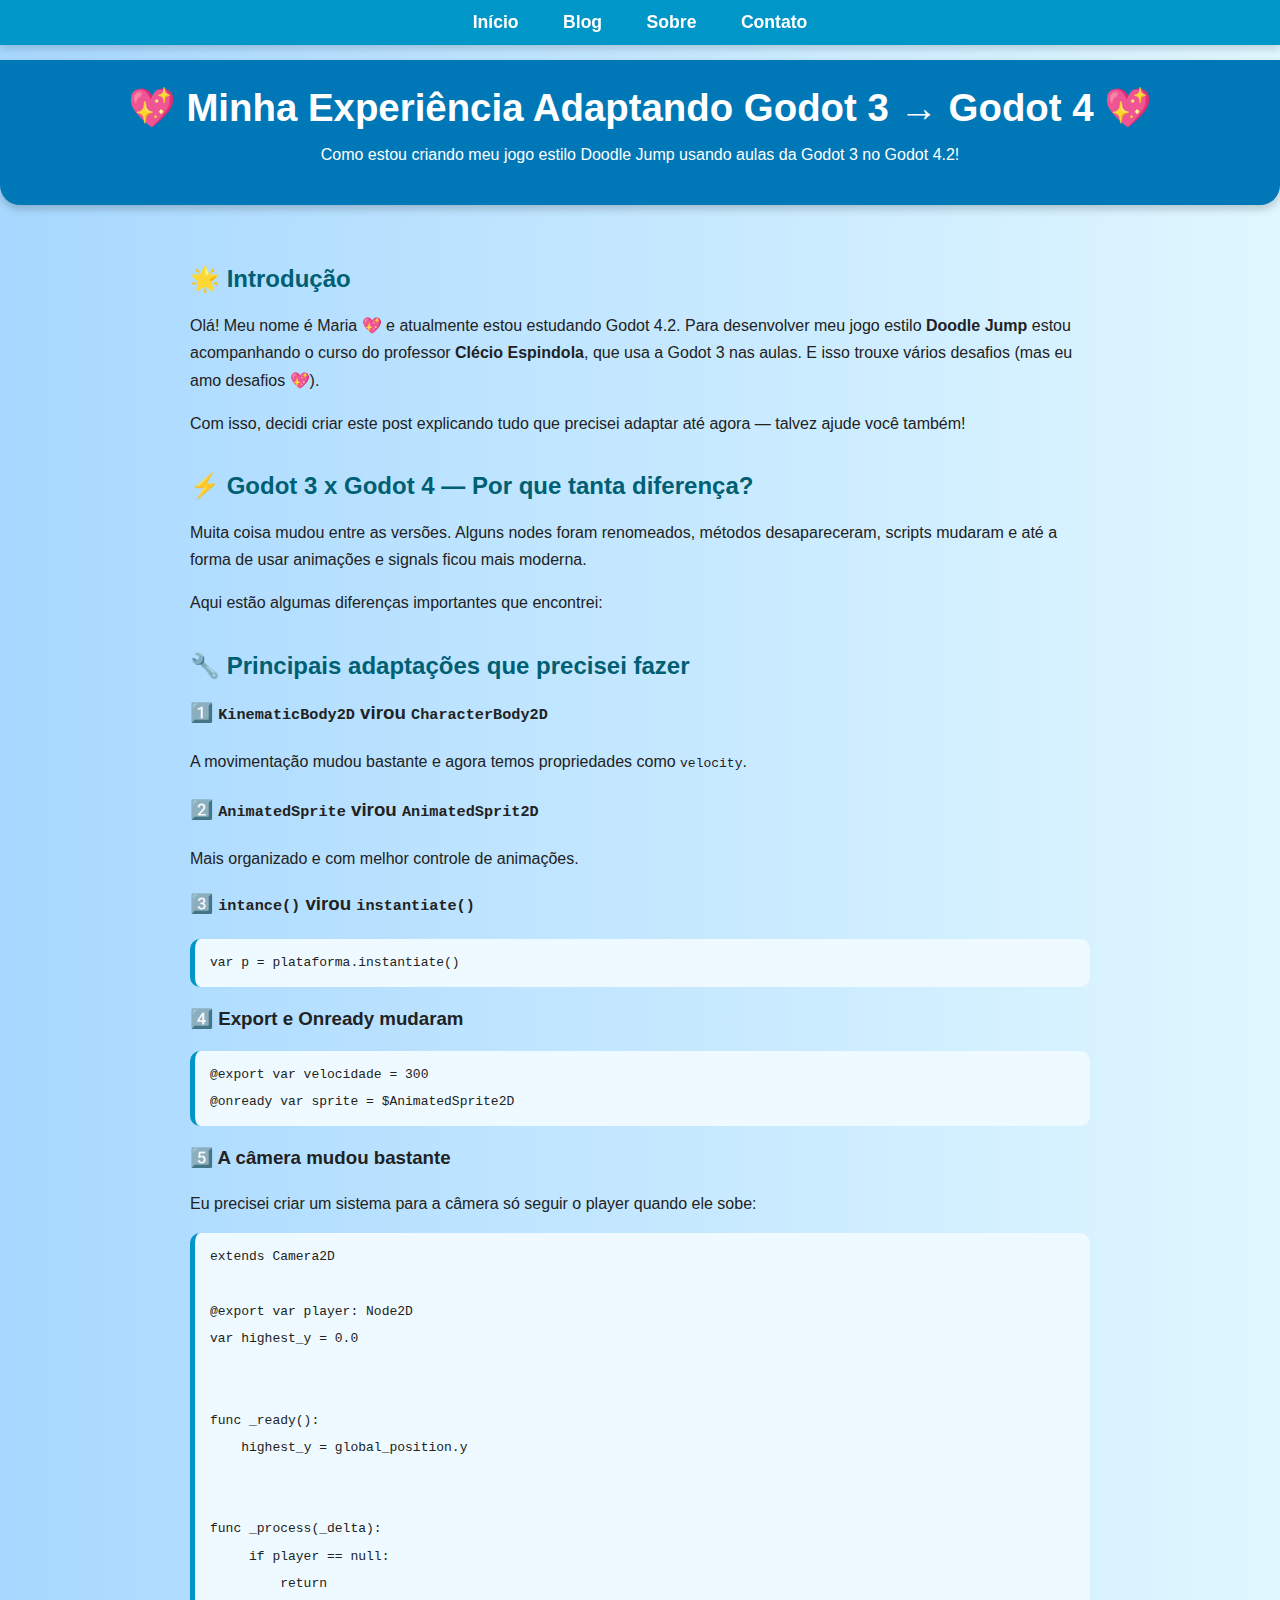
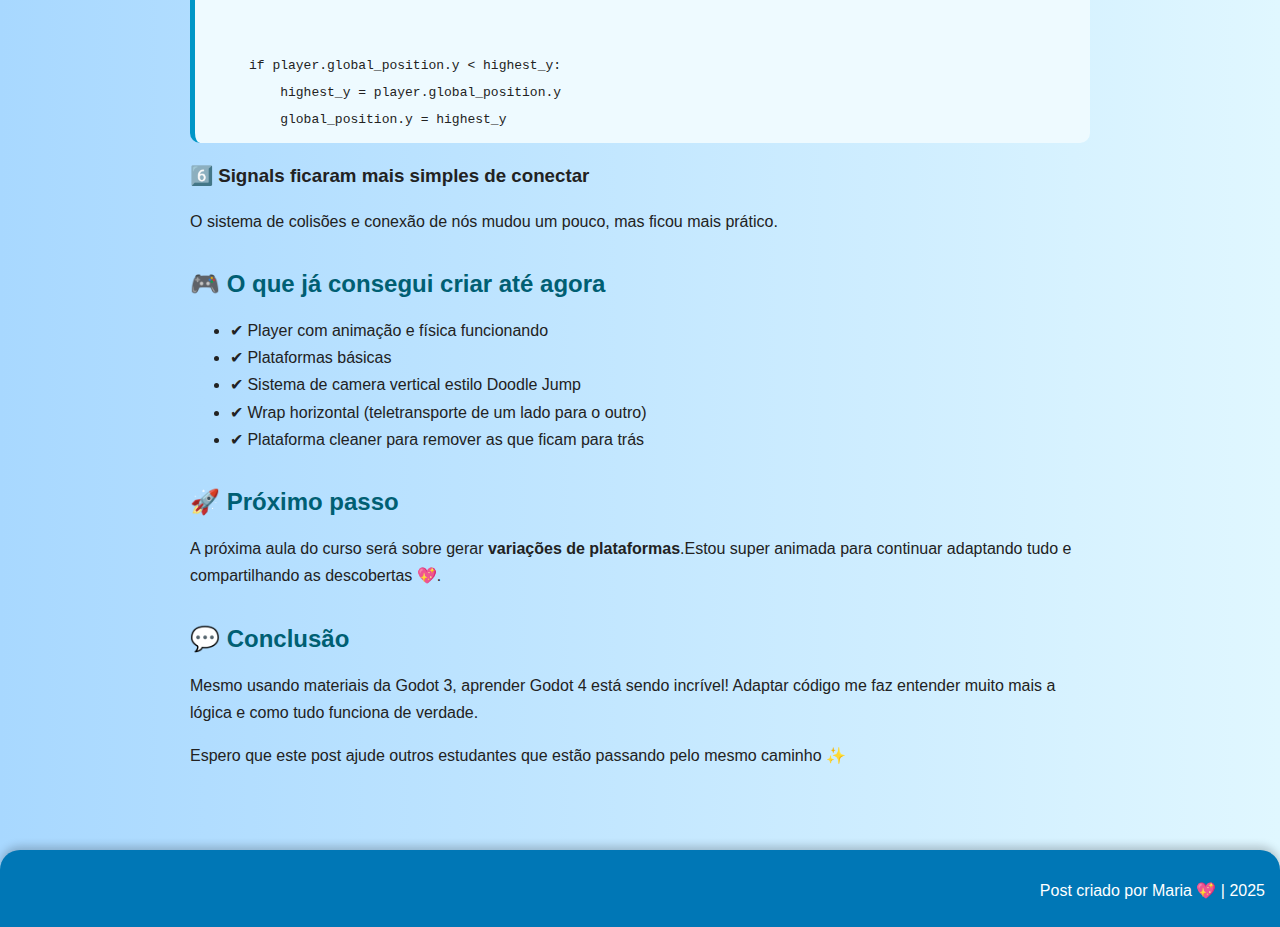
<file: blog.html>
<!DOCTYPE html>
<html lang="pt-br">
<head>
<meta charset="UTF-8">
<title>📘 Adaptando Godot 3 para Godot 4 - Minha jornada</title>

<style>
  body {
    font-family: Arial, sans-serif;
    background: linear-gradient(to right, #a8d8ff, #e0f7ff);
    color: #222;
    margin: 0;
    padding: 0;
}

header {
    margin-top: 60px;   /* empurra o header para baixo */
    background-color: #0077b6;
    color: white;
    padding: 25px;
    text-align: center;
    border-radius: 0 0 20px 20px;
    box-shadow: 0px 4px 8px rgba(0,0,0,0.2)
}

h1 {
   margin: 0;
   font-size: 2.4em;
}

.menu {
   position: fixed;    /*Fica grudado no topo */
   top: 0;
   left: 0;
   width: 100%;
   background-color: #0096c7;
   padding: 12px 0;
   text-align: center;
   box-shadow: 0px 4px 8px rgba(0,0,0,0.15);
   z-index: 1000;      /* Fica por cima de tudo */

}

.menu a {
   color: white;
   text-decoration: none;
   font-weight: bold;
   margin: 0 20px;
   font-size: 1.1em;
   transition: 0.3s ease;
}

.menu a:hover {
   color: #caf0f8;
   text-shadow: 0px 0px 5px rgba(255,255,255,0.7);
   transform: scale(1.1);
}

main {
   padding: 25px;
   max-width: 900px;
   margin: auto;
   line-height: 1.7em;
}

h2 {
   color: #005f73;
   margin-top: 35px;
}

.code-box {
   background: #eefaff;
   border-left: 5px solid #0096c7;
   padding: 10px 15px;
   border-radius: 10px;
   font-family: monospace;
   white-space: pre-wrap;
}

a {
  color: #0077b6;
  font-weight: bold;
}

footer {
   margin-top: 40px;
   padding: 15px;
   text-align: right;
   background-color: #0077b6;
   color: white;
   border-radius: 20px 20px 0 0;
   box-shadow: 0px -4px 8px rgba(0,0,0,0.2)
}
</style>
</head>
<body>

<nav class="menu">
   <a href="index.html">Início</a>
   <a href="blog.html">Blog</a>
   <a href="#sobre">Sobre</a>
   <a href="#contato">Contato</a>
</nav>

  <header>
    <h1>💖 Minha Experiência Adaptando Godot 3 → Godot 4 💖</h1>
    <p>Como estou criando meu jogo estilo Doodle Jump usando aulas da Godot 3 no Godot 4.2!</p> 
   </header>

  <main>
     <h2>🌟 Introdução</h2>
     <p>Olá! Meu nome é Maria 💖 e atualmente estou estudando Godot 4.2. Para desenvolver meu jogo estilo <strong>Doodle Jump</strong> estou acompanhando o curso do professor <strong>Clécio Espindola</strong>, que usa a Godot 3 nas aulas. E isso trouxe vários desafios (mas eu amo desafios 💖).</p>
     <p>Com isso, decidi criar este post explicando tudo que precisei adaptar até agora — talvez ajude você também!</p>
     
     <h2>⚡ Godot 3 x Godot 4 — Por que tanta diferença?</h2>
     <p>Muita coisa mudou entre as versões. Alguns nodes foram renomeados, métodos desapareceram, scripts mudaram e até a forma de usar animações e signals ficou mais moderna.</p> 
     <p>Aqui estão algumas diferenças importantes que encontrei:</p>

     <h2>🔧 Principais adaptações que precisei fazer</h2>

     <h3>1️⃣ <code>KinematicBody2D</code> virou <code>CharacterBody2D</code></h3>
     <p>A movimentação mudou bastante e agora temos propriedades como <code>velocity</code>.</p>

      <h3>2️⃣ <code>AnimatedSprite</code> virou <code>AnimatedSprit2D</code></h3>
      <p>Mais organizado e com melhor controle de animações.</p>

      <h3>3️⃣ <code>intance()</code> virou <code>instantiate()</code></h3>
      <div class="code-box">var p = plataforma.instantiate()</div>

      <h3>4️⃣ Export e Onready mudaram</h3>
      <div class="code-box">@export var velocidade = 300
@onready var sprite = $AnimatedSprite2D</div>

      <h3>5️⃣ A câmera mudou bastante</h3>
      <p>Eu precisei criar um sistema para a câmera só seguir o player quando ele sobe:</p>
       <div class="code-box">extends Camera2D

@export var player: Node2D
var highest_y = 0.0


func _ready():
    highest_y = global_position.y


func _process(_delta):
     if player == null:
         return


     if player.global_position.y < highest_y:
         highest_y = player.global_position.y
         global_position.y = highest_y</div>
      
      <h3>6️⃣ Signals ficaram mais simples de conectar</h3>
      <p>O sistema de colisões e conexão de nós mudou um pouco, mas ficou mais prático.</p>
       
      <h2>🎮 O que já consegui criar até agora</h2>
      <ul>
         <li>✔ Player com animação e física funcionando</li>
         <li>✔ Plataformas básicas</li>
         <li>✔ Sistema de camera vertical estilo Doodle Jump</li>
         <li>✔ Wrap horizontal (teletransporte de um lado para o outro)</li>
         <li>✔ Plataforma cleaner para remover as que ficam para trás</li>
      </ul>

      <h2>🚀 Próximo passo</h2>
      <p>A próxima aula do curso será sobre gerar <strong>variações de plataformas</strong>.Estou super animada para continuar adaptando tudo e compartilhando as descobertas 💖.</p>

      <h2>💬 Conclusão</h2>
      <p>Mesmo usando materiais da Godot 3, aprender Godot 4 está sendo incrível! Adaptar código me faz entender muito mais a lógica e como tudo funciona de verdade.</p>
       <p>Espero que este post ajude outros estudantes que estão passando pelo mesmo caminho ✨</p>
      </main>
      
      <footer>
        <p>Post criado por Maria 💖 | 2025</p>
      </footer>
</body>
</html>
</file>
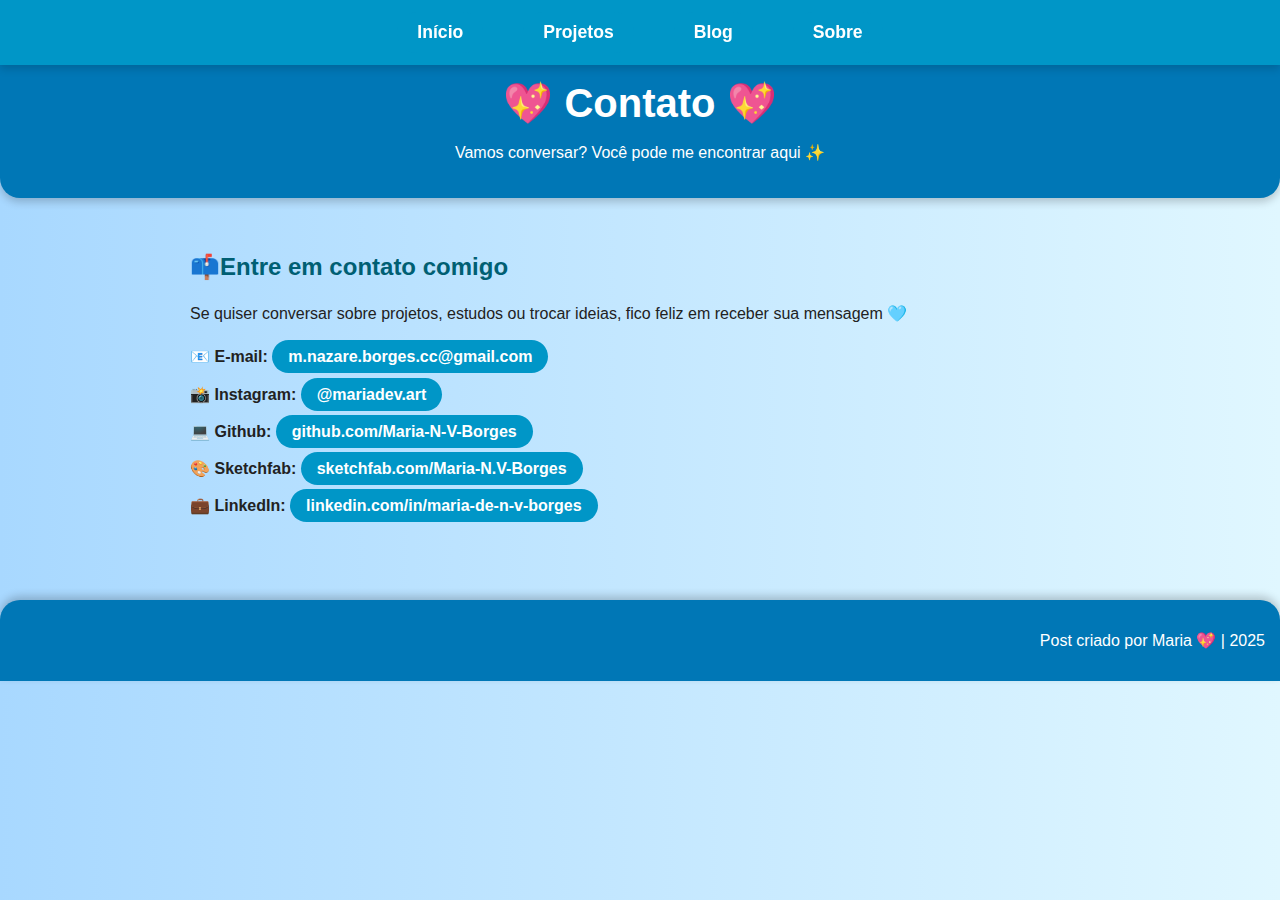
<file: contato.html>
<!DOCTYPE html>
<html lang="pt-br">
<head>
<meta charset="UTF-8">
    <title>💖 Contato 💖</title>
  
    <link rel="stylesheet" href="css/style.css">
    <link rel="stylesheet" href="css/blog.css">
</head>

<body>
       <nav class="menu">
        <div class="hamburger" onclick="toggleMenu()">
            ☰
        </div>

        <div class="menu-links" id="menuLinks">
        <a href="index.html">Início</a>
        <a href="projetos.html">Projetos</a>
        <a href="blog.html">Blog</a>
        <a href="sobre.html">Sobre</a>
        </div>
    </nav>

  <header class="blog-header">
    <h1>💖 Contato 💖</h1>
    <p>Vamos conversar? Você pode me encontrar aqui ✨</p> 
   </header>

  <main class="blog-main">
     <h2>📫Entre em contato comigo</h2>
     <p>
        Se quiser conversar sobre projetos, estudos ou trocar ideias, fico feliz em receber sua mensagem 🩵
     </p>

     <ul>
         <li>📧 <strong>E-mail:</strong>
            <a href="mailto:m.nazare.borges.cc@gmail.com">m.nazare.borges.cc@gmail.com</a>
        </li>

        <li>📸 <strong>Instagram:</strong>
            <a href="https://www.instagram.com/mariadev.art/" target="_blank"> 
                @mariadev.art
        </a>
        </li>

         <li>💻 <strong>Github:</strong>
            <a href="https://github.com/Maria-N-V-Borges" target="_blank"> 
                github.com/Maria-N-V-Borges
        </a>
        </li>

        <li>🎨 <strong>Sketchfab:</strong>
            <a href="https://sketchfab.com/Maria_N.V_Borges" target="_blank"> 
                sketchfab.com/Maria-N.V-Borges
        </a>
        </li>

        <li>💼 <strong>LinkedIn:</strong>
            <a href="https://www.linkedin.com/in/maria-de-n-v-borges-7a7315399/" target="_blank"> 
                linkedin.com/in/maria-de-n-v-borges
        </a>
        </li>
     </ul>

      </main>
      
      <footer>
        <p>Post criado por Maria 💖 | 2025</p>
      </footer>

        <script src="js/menu.js"></script>

</body>
</html>
</file>
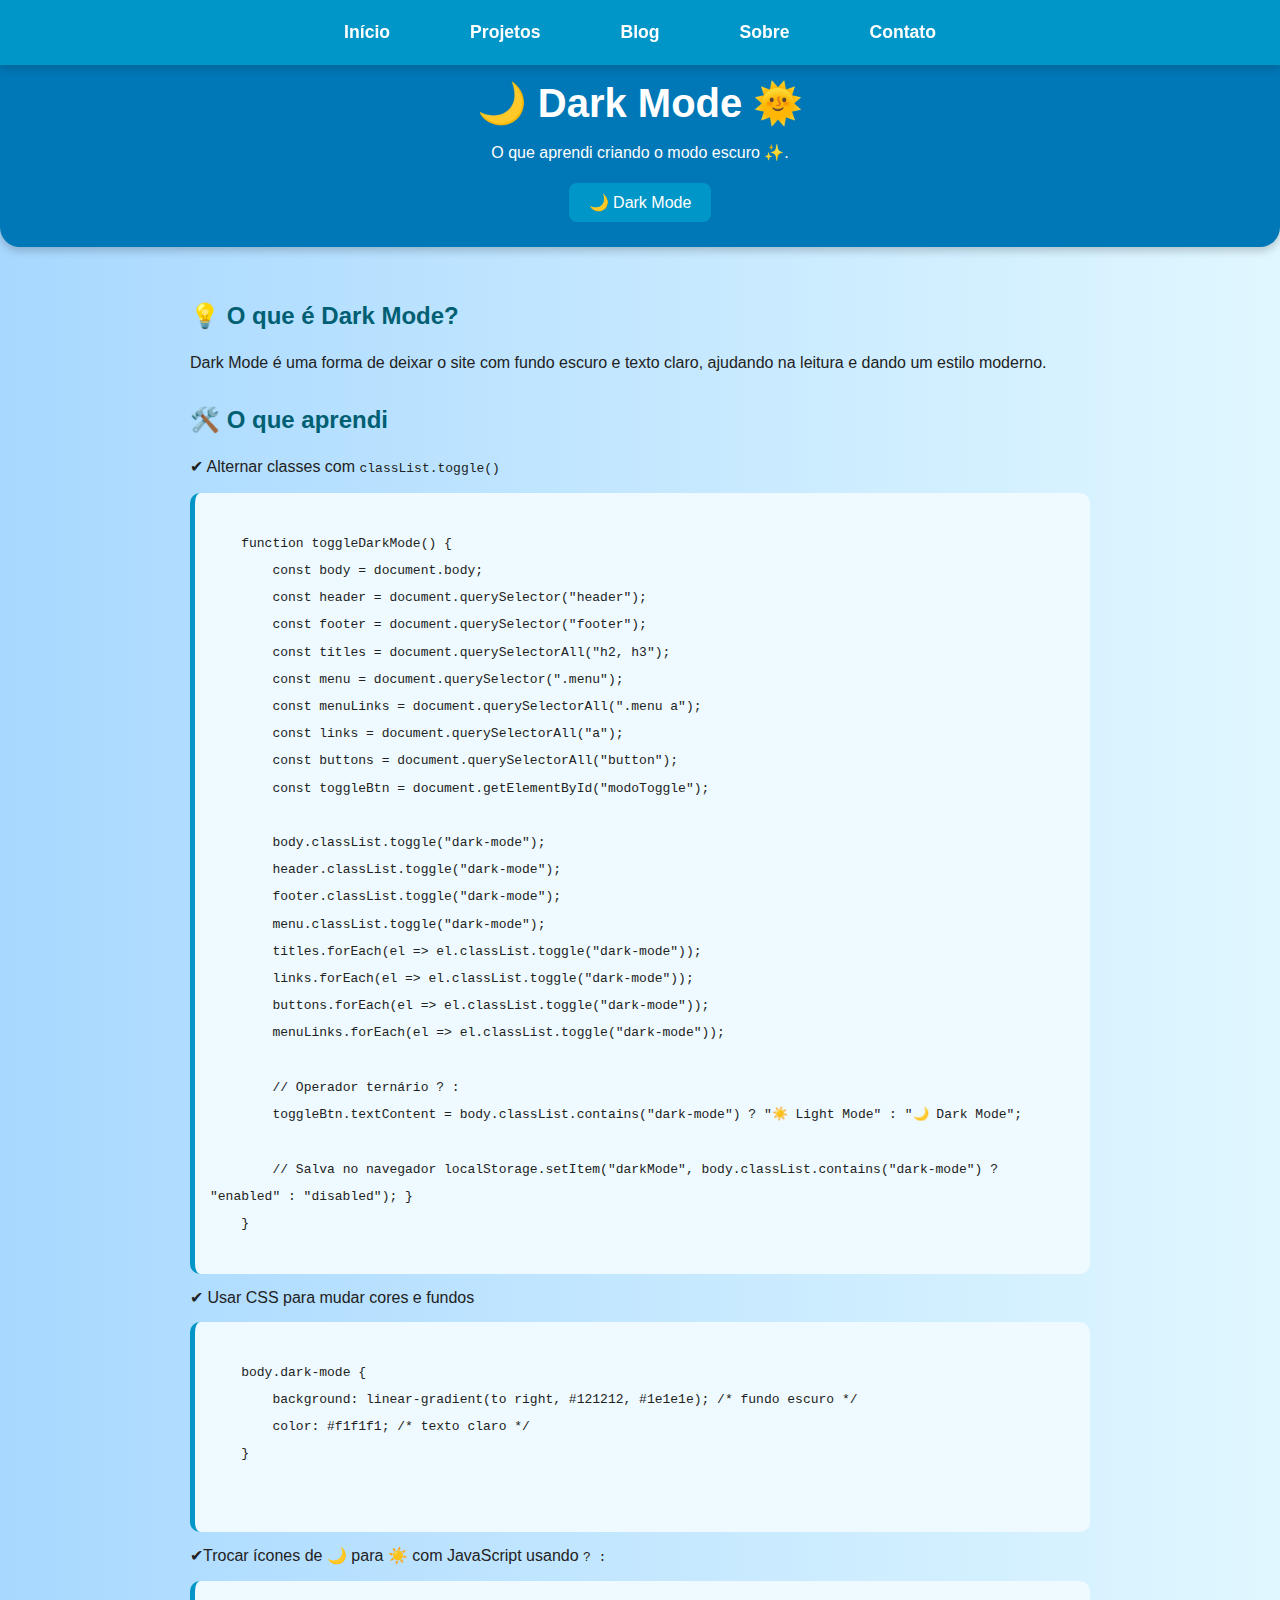
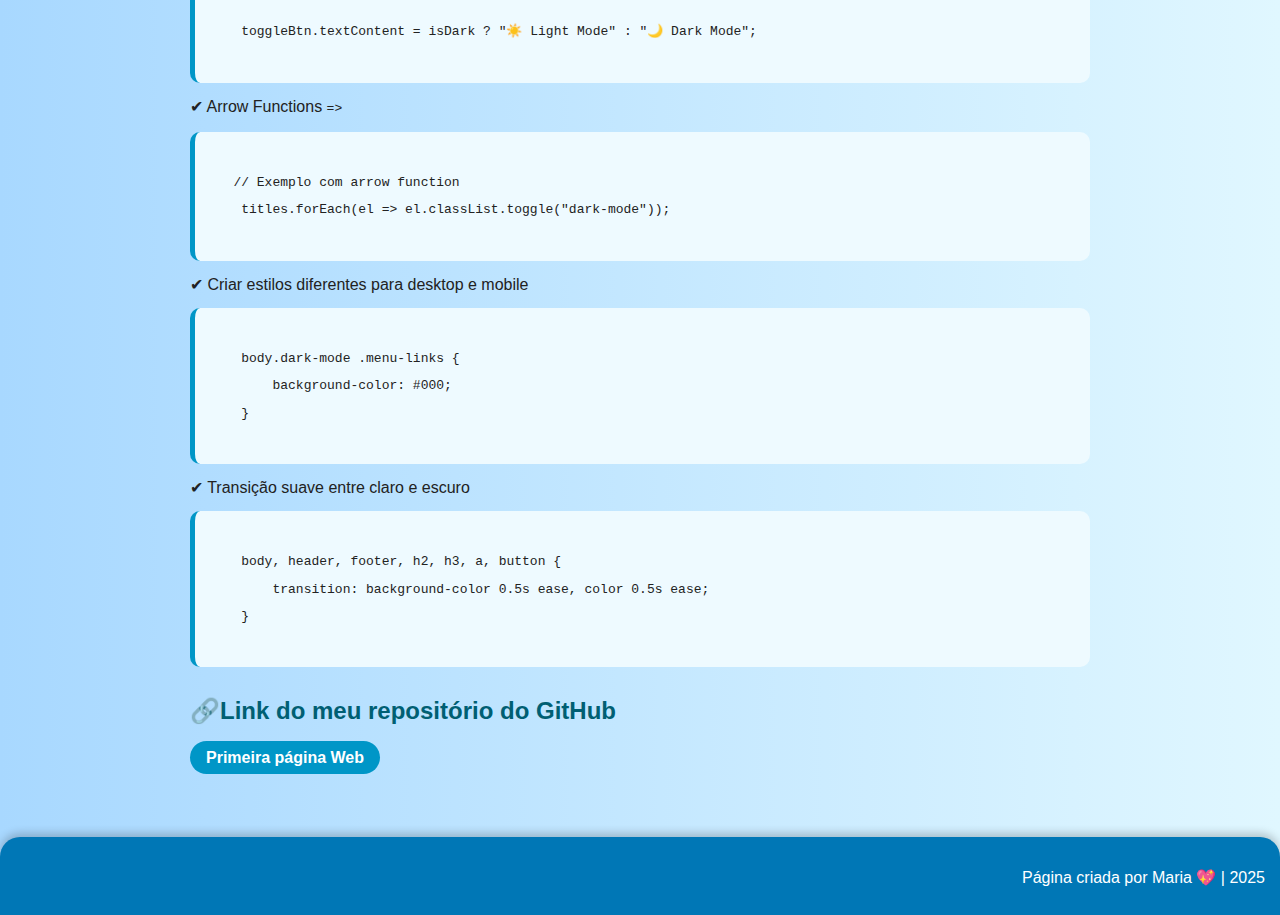
<file: darkmode.html>
<!DOCTYPE html>
<html lang="pt-br">
<head>
   <meta charset=UTF-8>
   <title>🌙 Dark Mode 🌞</title>

    <link rel="stylesheet" href="css/style.css">
    <link rel="stylesheet" href="css/blog.css">
</head>

<body>
    <nav class="menu">
        <div class="hamburger" onclick="toggleMenu()">
            ☰
        </div>

        <div class="menu-links" id="menuLinks">
        <a href="index.html">Início</a>
        <a href="projetos.html">Projetos</a>
        <a href="blog.html">Blog</a>
        <a href="sobre.html">Sobre</a>
        <a href="contato.html">Contato</a>
    </div>
    
    </nav>

  <header class="blog-header">
 <h1>🌙 Dark Mode 🌞</h1>
 <p>O que aprendi criando o modo escuro ✨.</p>
 <button id="modoToggle" onclick="toggleDarkMode()"> 🌙 Dark Mode </button>
</header>

<main class="blog-main">
    <h2>💡 O que é Dark Mode?</h2>
    <p>Dark Mode é uma forma de deixar o site com fundo escuro e texto claro, ajudando na leitura e dando um estilo moderno. </p>

    <h2>🛠️ O que aprendi</h2>
    <ul>
        <li>✔ Alternar classes com <code>classList.toggle()</code></li>
        <div class="code-box">
    function toggleDarkMode() {
        const body = document.body;
        const header = document.querySelector("header");
        const footer = document.querySelector("footer");
        const titles = document.querySelectorAll("h2, h3");
        const menu = document.querySelector(".menu");
        const menuLinks = document.querySelectorAll(".menu a");
        const links = document.querySelectorAll("a");
        const buttons = document.querySelectorAll("button");
        const toggleBtn = document.getElementById("modoToggle");

        body.classList.toggle("dark-mode");
        header.classList.toggle("dark-mode");
        footer.classList.toggle("dark-mode");
        menu.classList.toggle("dark-mode");
        titles.forEach(el => el.classList.toggle("dark-mode"));
        links.forEach(el => el.classList.toggle("dark-mode"));
        buttons.forEach(el => el.classList.toggle("dark-mode"));
        menuLinks.forEach(el => el.classList.toggle("dark-mode"));

        // Operador ternário ? :
        toggleBtn.textContent = body.classList.contains("dark-mode") ? "☀️ Light Mode" : "🌙 Dark Mode";

        // Salva no navegador localStorage.setItem("darkMode", body.classList.contains("dark-mode") ? "enabled" : "disabled"); }
    }
        </div>

        <li>✔ Usar CSS para mudar cores e fundos</li>
        <div class="code-box">
    body.dark-mode {
        background: linear-gradient(to right, #121212, #1e1e1e); /* fundo escuro */
        color: #f1f1f1; /* texto claro */
    }

    </div>

        <li>✔Trocar ícones de 🌙 para ☀️ com JavaScript usando <code>? :</code></li>
        <div class="code-box">
    toggleBtn.textContent = isDark ? "☀️ Light Mode" : "🌙 Dark Mode";
        </div>

        <li>✔ Arrow Functions <code>=></code></li>
        <div class="code-box">
   // Exemplo com arrow function
    titles.forEach(el => el.classList.toggle("dark-mode"));
    </div>

        <li>✔ Criar estilos diferentes para desktop e mobile</li>
        <div class="code-box"> 
    body.dark-mode .menu-links { 
        background-color: #000; 
    } 
    </div>

        <li>✔ Transição suave entre claro e escuro</li>
         <div class="code-box"> 
    body, header, footer, h2, h3, a, button { 
        transition: background-color 0.5s ease, color 0.5s ease; 
    } 
        </div>

    </ul>

    <h2>🔗Link do meu repositório do GitHub</h2>
    <a href="https://github.com/Maria-N-V-Borges/Primeira-pagina-web/tree/main" target="_blank">Primeira página Web</a>

</main>

<footer>
 <p>Página criada por Maria 💖 | 2025</p>
</footer>

 <script src="js/menu.js"></script>
</body>
</html>
</file>
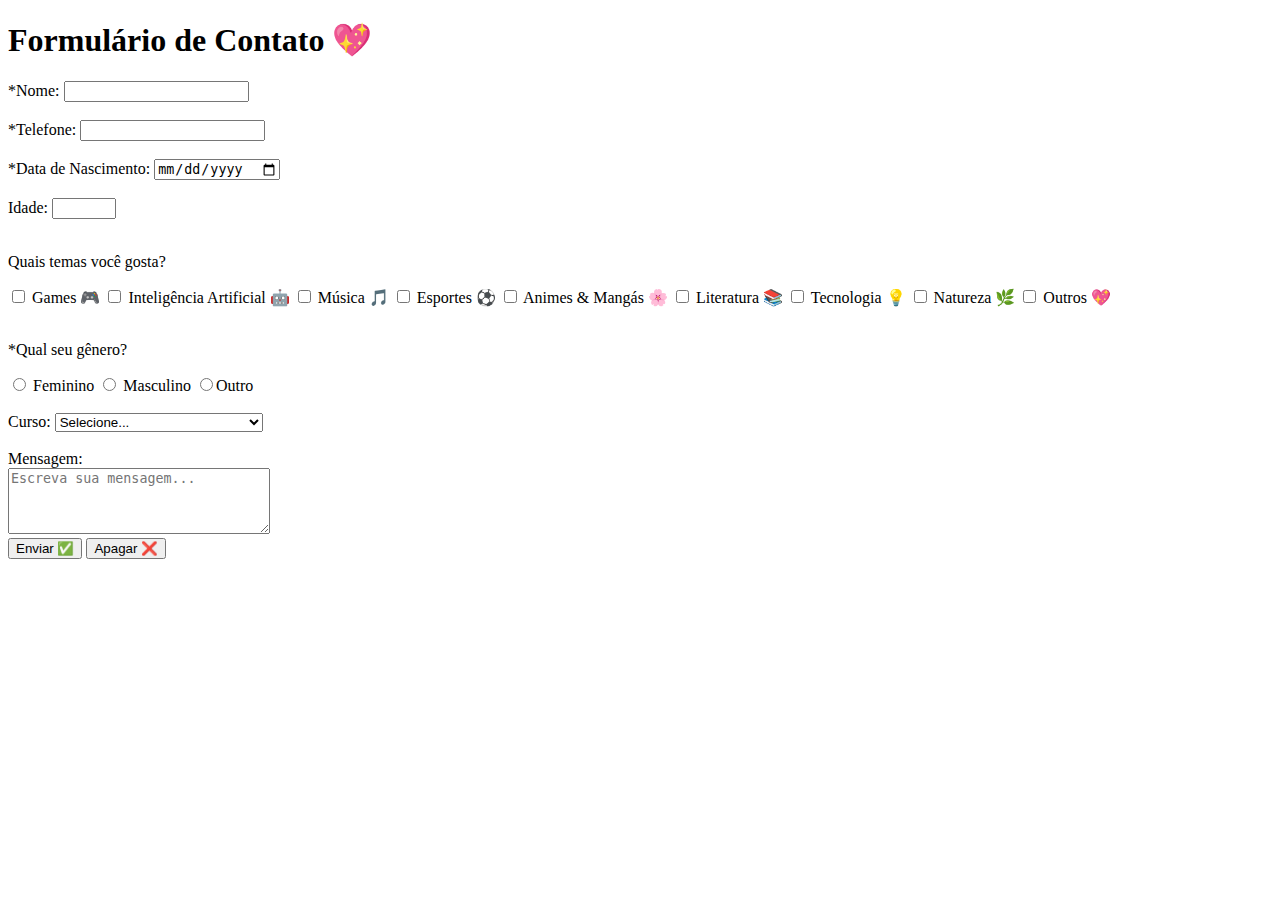
<file: Formulario.html>
<!DOCTYPE html>
<html lang="pt-br">
<head>
  <meta charset="UTF-8">
  <title>Formulário de Contato</title>
</head>
<body>
  <h1>Formulário de Contato 💖</h1>

<form>
  <label for="nome">*Nome:</label>
  <input type="text" id="nome" name="nome" required>
  <br><br>

  <label for="telefone">*Telefone:</label>
  <input type="tel" id="telefone" name="telefone" required>
  <br><br>

  <label for="data">*Data de Nascimento:</label>
  <input type="date" id="data" name="data" required>
  <br><br>
  
  <label for="idade">Idade:</label>
  <input type="number" id="idade" name="idade" min="0" max="120">
  <br><br>

   <p>Quais temas você gosta?</p>
   <input type="checkbox" id="games" name="interesses" value="games">
   <label for="games">Games 🎮</label>

   <input type="checkbox" id="ia" name="interesses" value="ia">
   <label for="ia">Inteligência Artificial 🤖</label>
   
   <input type="checkbox" id="musica" name="interesses" value="musica">
   <label for="musica">Música 🎵</label>

   <input type="checkbox" id="esportes" name="interesses" value="esportes">
   <label for="esportes">Esportes ⚽</label>

   <input type="checkbox" id="animes" name="interesses" value="animes">
   <label for="animes">Animes & Mangás 🌸</label>

   <input type="checkbox" id="literatura" name="interesses" value="literatura">
   <label for="literatura">Literatura 📚</label>

   <input type="checkbox" id="tecnologia" name="interesses" value="tecnologia">
   <label for="tecnologia">Tecnologia 💡</label>

   <input type="checkbox" id="natureza" name="interesses" value="natureza">
   <label for="natureza">Natureza 🌿</label>

   <input type="checkbox" id="outros" name="interesses" value="outros">
   <label for="outros">Outros 💖</label>
   <br><br>
   
   <p>*Qual seu gênero?</p>
   <input type="radio" id="feminino" name="genero" value="feminino" required>
   <label for="feminino">Feminino</label>

   <input type="radio" id="masculino" name="genero" value="masculino">
   <label for="masculino">Masculino</label>

   <input type="radio" id="outro" name="genero" value="outro"
   <label for="outro">Outro</label>
   <br><br>

   <label for="curso">Curso:</label>
   <select id="curso" name="curso">
     <option value="">Selecione...</option>
     <option value="cc">Ciência da Computação 💻</option>
     <option value="ti">Gestão de TI 🖥️</option>
     <option value="es">Engenharia de Software ⚙️</option>
     <option value="ia">Inteligência Artificial 🤖</option>
     <option value="games">Games 🎮</option>
     <option value="design">Design Digital 🎨</option>
     <option value="psicologia">Psicologia 🧠</option>
     <option value="outro">Outros</option>
     <option value="nenhum">Nenhum curso no momento 🚫</option>
</select>
<br><br>

  <label for="mensagem">Mensagem:</label><br>
  <textarea id="mensagem" name="mensagem" rows="4" cols="30" placeholder="Escreva sua mensagem..."></textarea>
  <br>

  <button type="submit">Enviar ✅</button>
  <button type="reset">Apagar ❌</button>
</form>
</body>

</html>
</file>
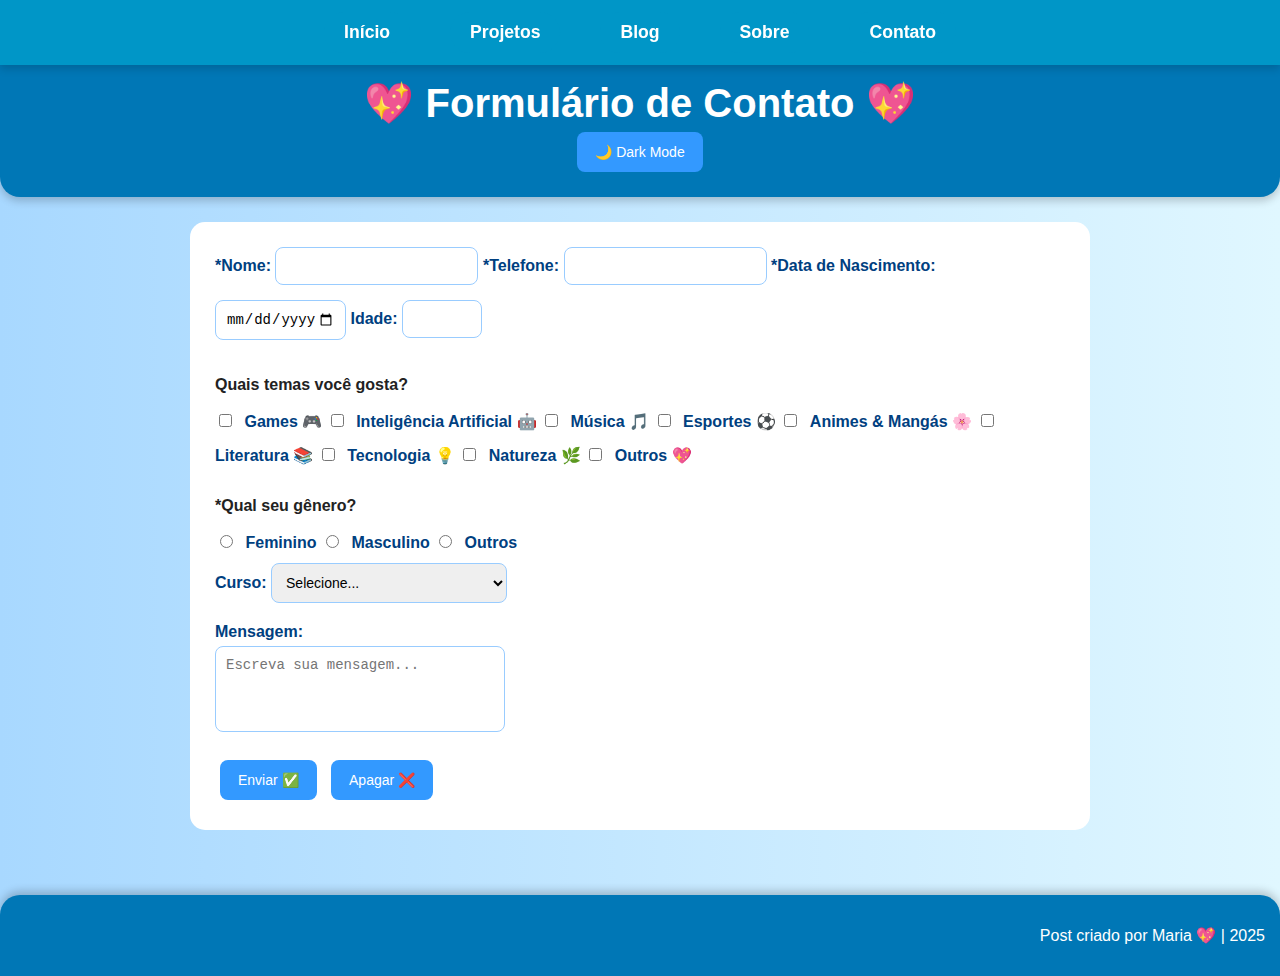
<file: formulario.html>
<!DOCTYPE html>
<html lang="pt-br">
<head>
  <meta charset="UTF-8">
  <title>Formulário de Contato</title>
  
  <link rel="stylesheet" href="css/style.css">
  <link rel="stylesheet" href="css/blog.css">
  <link rel="stylesheet" href="css/formulario.css">
</head>

<body> 
    <nav class="menu">
     <div class="hamburger" onclick="toggleMenu()">
            ☰
        </div>

        <div class="menu-links" id="menuLinks">
        <a href="index.html">Início</a>
        <a href="projetos.html">Projetos</a>
        <a href="blog.html">Blog</a>
        <a href="sobre.html">Sobre</a>
        <a href="contato.html">Contato</a>
      </div>

    </nav>

  <header class="blog-header">
  <h1>💖 Formulário de Contato 💖</h1>
  <button id="modoToggle" onclick="toggleDarkMode()"> 🌙 Dark Mode </button>
  </header>

<main class="blog-main"> 
<form method="POST" action="php/processa_formulario.php">
  <label for="nome">*Nome:</label>
  <input type="text" id="nome" name="nome" required>

  <label for="telefone">*Telefone:</label>
  <input type="tel" id="telefone" name="telefone" required>

  <label for="data">*Data de Nascimento:</label>
  <input type="date" id="data" name="data" required min="1900-01-01" max="2025-12-31">
  
  <label for="idade">Idade:</label>
  <input type="number" id="idade" name="idade" min="0" max="120">

   <p>Quais temas você gosta?</p>
   <input type="checkbox" id="games" name="interesses[]" value="games">
   <label for="games">Games 🎮</label>

   <input type="checkbox" id="ia" name="interesses[]" value="ia">
   <label for="ia">Inteligência Artificial 🤖</label>
   
   <input type="checkbox" id="musica" name="interesses[]" value="musica">
   <label for="musica">Música 🎵</label>

   <input type="checkbox" id="esportes" name="interesses[]" value="esportes">
   <label for="esportes">Esportes ⚽</label>

   <input type="checkbox" id="animes" name="interesses[]" value="animes">
   <label for="animes">Animes & Mangás 🌸</label>

   <input type="checkbox" id="literatura" name="interesses[]" value="literatura">
   <label for="literatura">Literatura 📚</label>

   <input type="checkbox" id="tecnologia" name="interesses[]" value="tecnologia">
   <label for="tecnologia">Tecnologia 💡</label>

   <input type="checkbox" id="natureza" name="interesses[]" value="natureza">
   <label for="natureza">Natureza 🌿</label>

   <input type="checkbox" id="outros" name="interesses[]" value="outros">
   <label for="outros">Outros 💖</label>
   
   <p>*Qual seu gênero?</p>
   <input type="radio" id="feminino" name="genero" value="feminino" required>
   <label for="feminino">Feminino</label>

   <input type="radio" id="masculino" name="genero" value="masculino">
   <label for="masculino">Masculino</label>

   <input type="radio" id="outros" name="genero" value="outros">
   <label for="outros">Outros</label>
<br>

   <label for="curso">Curso:</label>
   <select id="curso" name="curso">
     <option value="">Selecione...</option>
     <option value="cc">Ciência da Computação 💻</option>
     <option value="ti">Gestão de TI 🖥️</option>
     <option value="es">Engenharia de Software ⚙️</option>
     <option value="ia">Inteligência Artificial 🤖</option>
     <option value="games">Games 🎮</option>
     <option value="design">Design Digital 🎨</option>
     <option value="psicologia">Psicologia 🧠</option>
     <option value="outro">Outros</option>
     <option value="nenhum">Nenhum curso no momento 🚫</option>
</select>
<br>

  <label for="mensagem">Mensagem:</label><br>
  <textarea id="mensagem" name="mensagem" rows="4" cols="30" placeholder="Escreva sua mensagem..."></textarea>
  <br>

  <button type="submit">Enviar ✅</button>
  <button type="reset">Apagar ❌</button>
</form>
</main>

 <footer>
        <p>Post criado por Maria 💖 | 2025</p>
      </footer>
  
  <script src="js/menu.js"></script>

</body>
</html>
</file>
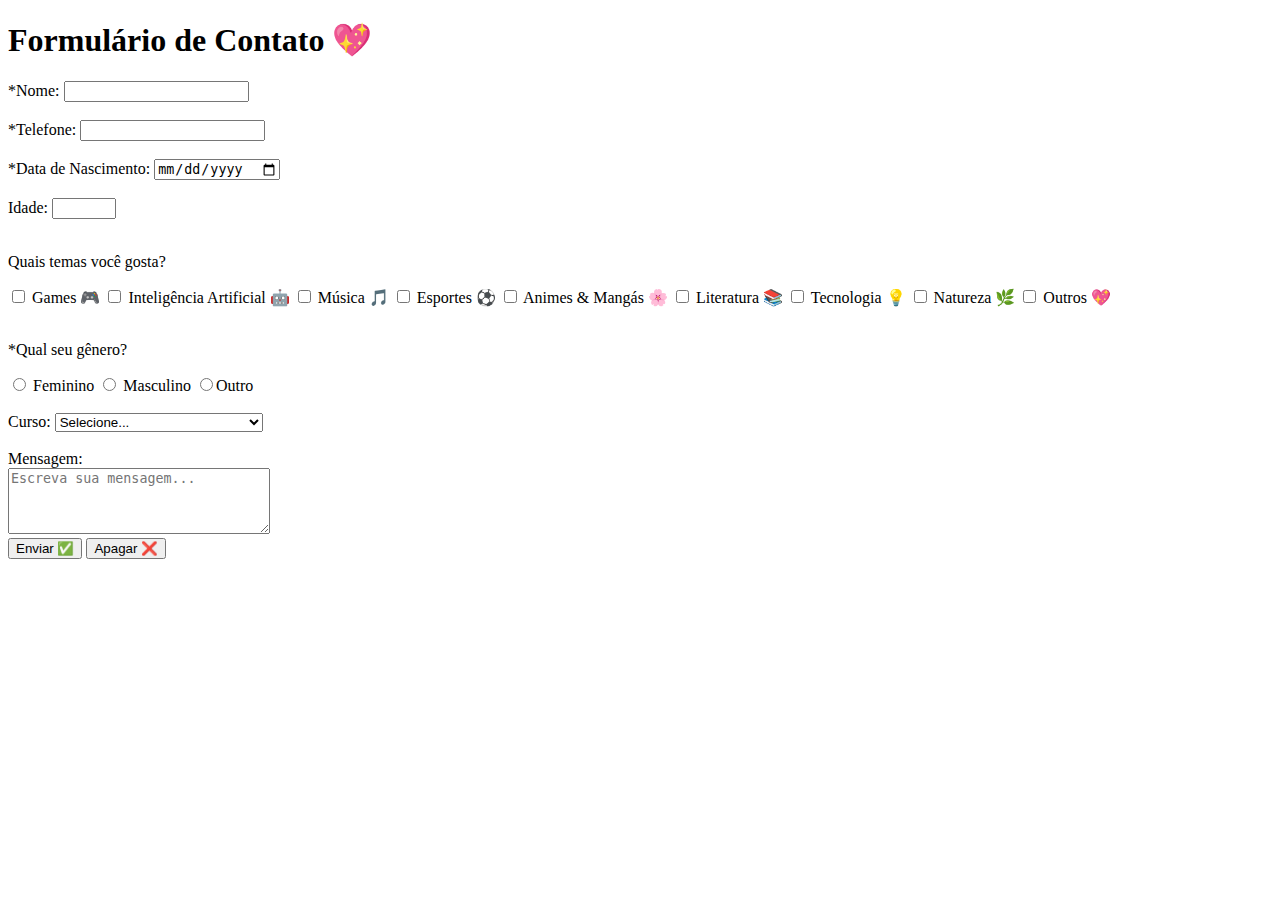
<file: Formulário.html>
<!DOCTYPE html>
<html lang="pt-br">
<head>
  <meta charset="UTF-8">
  <title>Formulário de Contato</title>
</head>
<body>
  <h1>Formulário de Contato 💖</h1>

<form>
  <label for="nome">*Nome:</label>
  <input type="text" id="nome" name="nome" required>
  <br><br>

  <label for="telefone">*Telefone:</label>
  <input type="tel" id="telefone" name="telefone" required>
  <br><br>

  <label for="data">*Data de Nascimento:</label>
  <input type="date" id="data" name="data" required>
  <br><br>
  
  <label for="idade">Idade:</label>
  <input type="number" id="idade" name="idade" min="0" max="120">
  <br><br>

   <p>Quais temas você gosta?</p>
   <input type="checkbox" id="games" name="interesses" value="games">
   <label for="games">Games 🎮</label>

   <input type="checkbox" id="ia" name="interesses" value="ia">
   <label for="ia">Inteligência Artificial 🤖</label>
   
   <input type="checkbox" id="musica" name="interesses" value="musica">
   <label for="musica">Música 🎵</label>

   <input type="checkbox" id="esportes" name="interesses" value="esportes">
   <label for="esportes">Esportes ⚽</label>

   <input type="checkbox" id="animes" name="interesses" value="animes">
   <label for="animes">Animes & Mangás 🌸</label>

   <input type="checkbox" id="literatura" name="interesses" value="literatura">
   <label for="literatura">Literatura 📚</label>

   <input type="checkbox" id="tecnologia" name="interesses" value="tecnologia">
   <label for="tecnologia">Tecnologia 💡</label>

   <input type="checkbox" id="natureza" name="interesses" value="natureza">
   <label for="natureza">Natureza 🌿</label>

   <input type="checkbox" id="outros" name="interesses" value="outros">
   <label for="outros">Outros 💖</label>
   <br><br>
   
   <p>*Qual seu gênero?</p>
   <input type="radio" id="feminino" name="genero" value="feminino" required>
   <label for="feminino">Feminino</label>

   <input type="radio" id="masculino" name="genero" value="masculino">
   <label for="masculino">Masculino</label>

   <input type="radio" id="outro" name="genero" value="outro"
   <label for="outro">Outro</label>
   <br><br>

   <label for="curso">Curso:</label>
   <select id="curso" name="curso">
     <option value="">Selecione...</option>
     <option value="cc">Ciência da Computação 💻</option>
     <option value="ti">Gestão de TI 🖥️</option>
     <option value="es">Engenharia de Software ⚙️</option>
     <option value="ia">Inteligência Artificial 🤖</option>
     <option value="games">Games 🎮</option>
     <option value="design">Design Digital 🎨</option>
     <option value="psicologia">Psicologia 🧠</option>
     <option value="outro">Outros</option>
     <option value="nenhum">Nenhum curso no momento 🚫</option>
</select>
<br><br>

  <label for="mensagem">Mensagem:</label><br>
  <textarea id="mensagem" name="mensagem" rows="4" cols="30" placeholder="Escreva sua mensagem..."></textarea>
  <br>

  <button type="submit">Enviar ✅</button>
  <button type="reset">Apagar ❌</button>
</form>
</body>
</html>
</file>
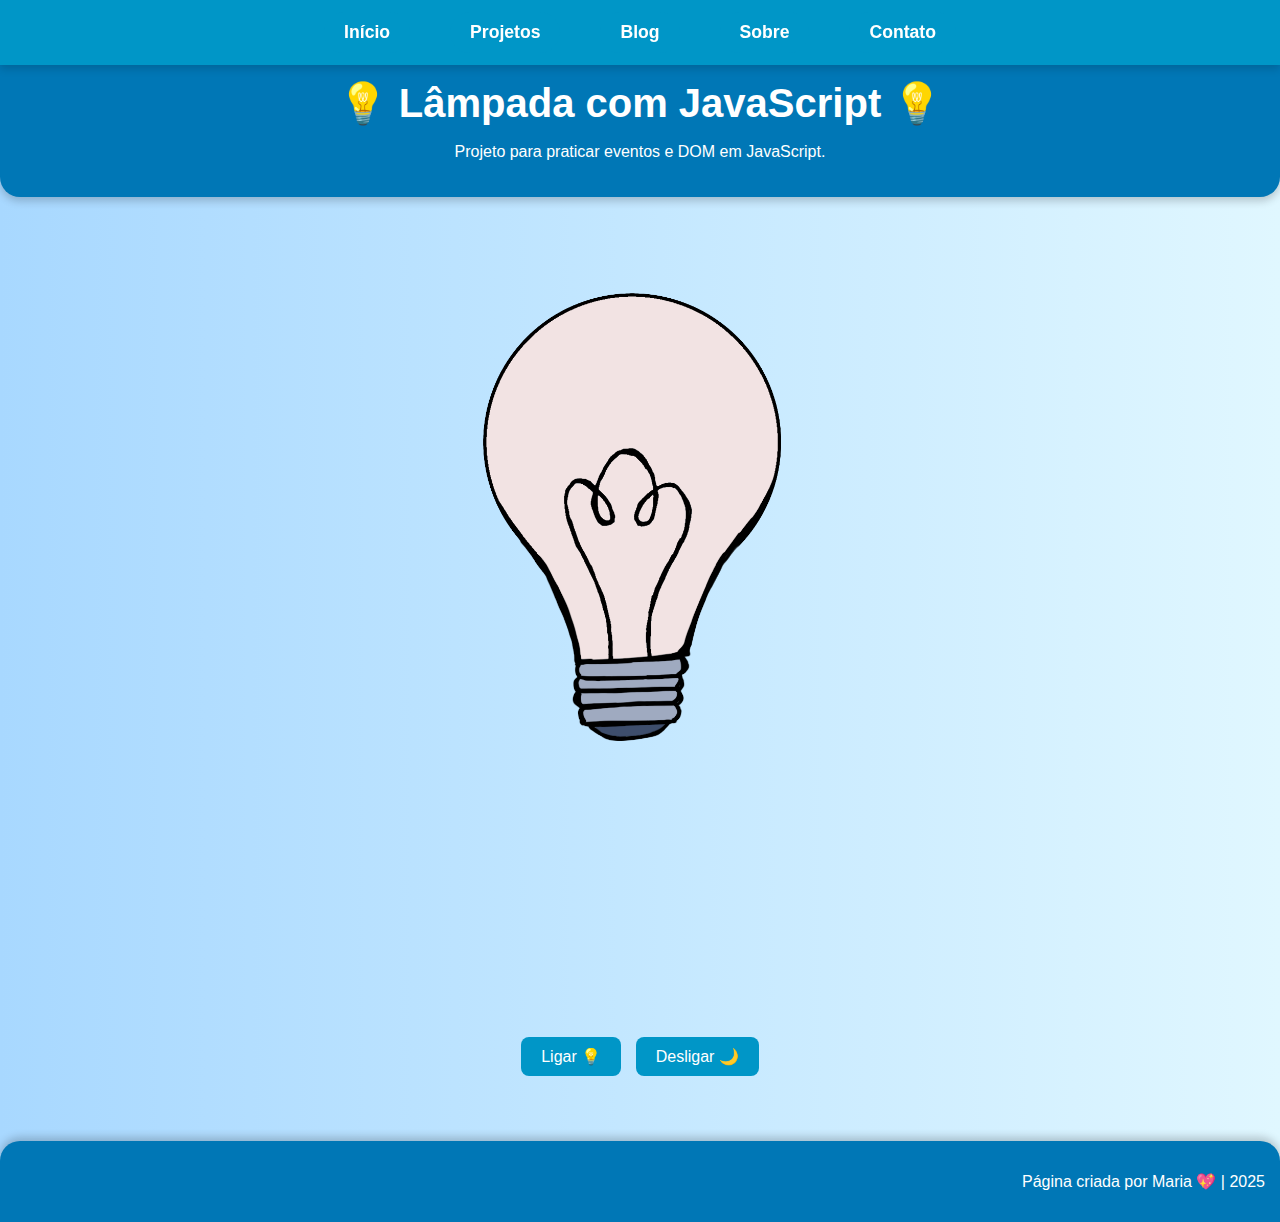
<file: lampada.html>
<!DOCTYPE html>
<html lang="pt-br">
<head>
   <meta charset=UTF-8>
   <title>Lâmpada em JavaScript 💡</title>

    <link rel="stylesheet" href="css/style.css">
    <link rel="stylesheet" href="css/blog.css">
</head>

<body>
    <nav class="menu">
        <div class="hamburger" onclick="toggleMenu()">
            ☰
        </div>

        <div class="menu-links" id="menuLinks">
        <a href="index.html">Início</a>
        <a href="projetos.html">Projetos</a>
        <a href="blog.html">Blog</a>
        <a href="sobre.html">Sobre</a>
        <a href="contato.html">Contato</a>
    </div>
    </nav>

  <header class="blog-header">
 <h1>💡 Lâmpada com JavaScript 💡</h1>
 <p>Projeto para praticar eventos e DOM em JavaScript.</p>
</header>

<main style="text-align: center;">

 <img 
      id="lampada" 
      src="img/lampada_desligada.png"
      alt="Lâmpada desligada" 
      width="500" 
  >

  <br><br>

  <button onclick="ligar()">Ligar 💡</button>
  <button onclick="desligar()">Desligar 🌙</button>

</main>

<footer>
 <p>Página criada por Maria 💖 | 2025</p>
</footer>

 <script src="js/lampada.js"></script>
 <script src="js/menu.js"></script>
</body>
</html>
</file>
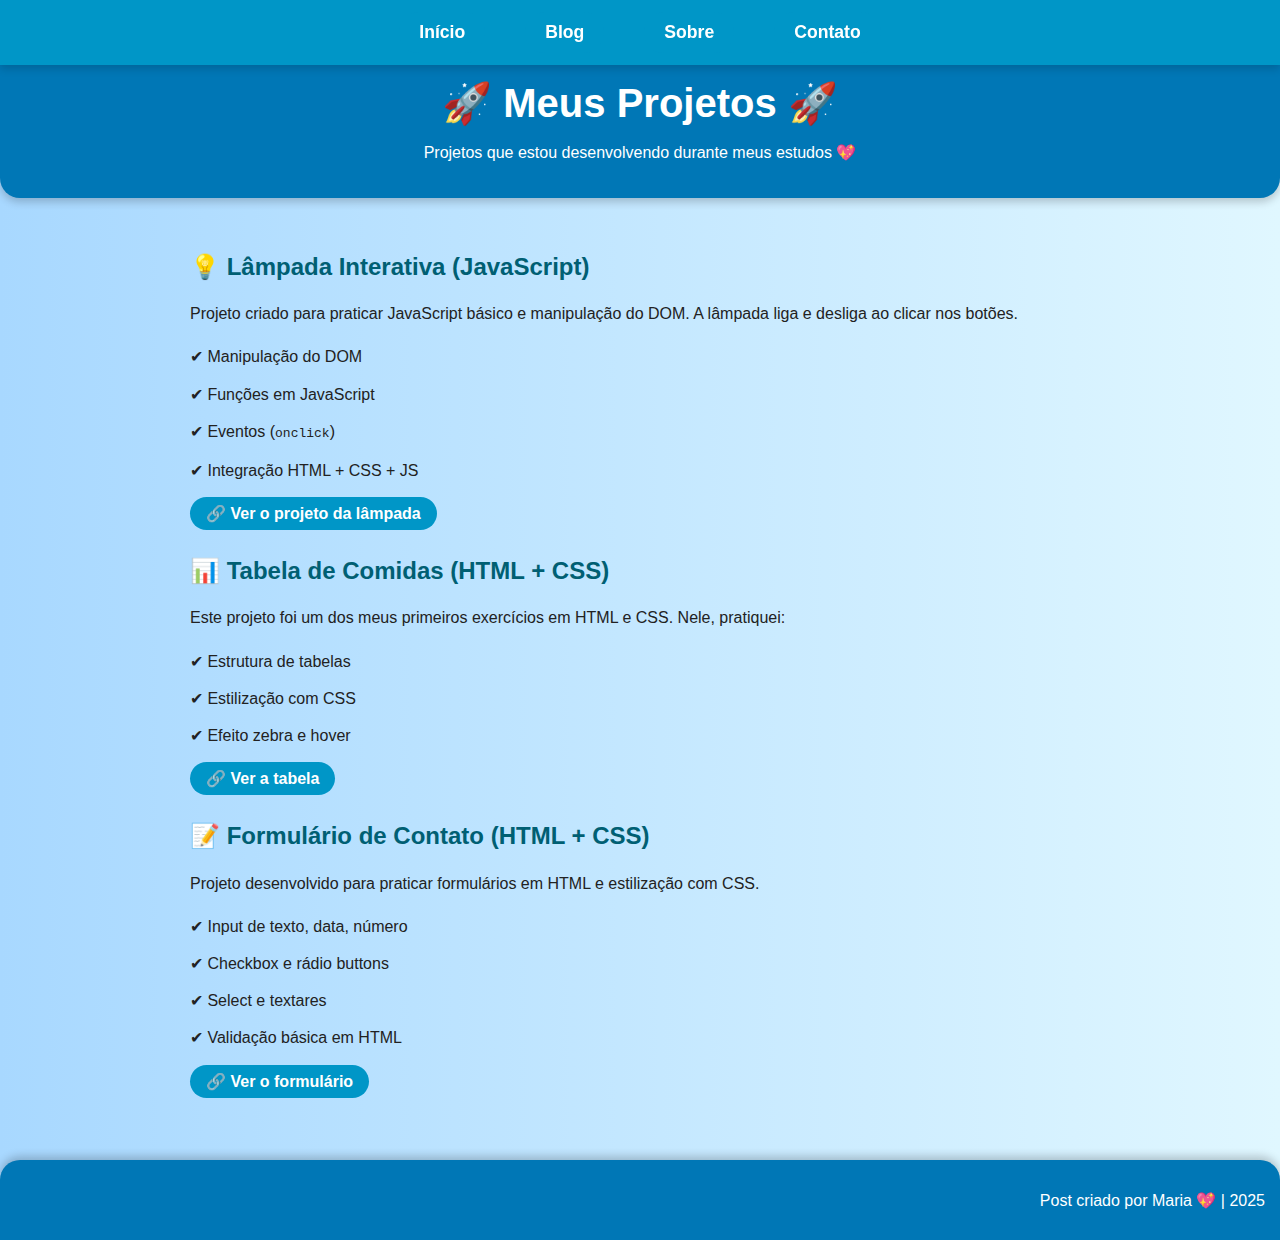
<file: projetos.html>
<!DOCTYPE html>
<html lang="pt-br">
<head>
<meta charset="UTF-8">
    <title>🚀 Meus Projetos</title>

    
    <link rel="stylesheet" href="css/style.css">
    <link rel="stylesheet" href="css/blog.css">
</head>

<body>
    <nav class="menu">
        <div class="hamburger" onclick="toggleMenu()">
            ☰
        </div>

        <div class="menu-links" id="menuLinks">
        <a href="index.html">Início</a>
        <a href="blog.html">Blog</a>
        <a href="sobre.html">Sobre</a>
        <a href="contato.html">Contato</a>
    </div>
    </nav>

  <header class="blog-header">
    <h1>🚀 Meus Projetos 🚀</h1>
    <p>Projetos que estou desenvolvendo durante meus estudos 💖</p> 
   </header>

<main class="blog-main">
    <h2> 💡 Lâmpada Interativa (JavaScript)</h2>
    <p>
        Projeto criado para praticar JavaScript básico e manipulação do DOM.
        A lâmpada liga e desliga ao clicar nos botões.
    </p>

    <ul>
        <li>✔ Manipulação do DOM</li>
        <li>✔ Funções em JavaScript</li>
        <li>✔ Eventos (<code>onclick</code>)</li>
        <li>✔ Integração HTML + CSS + JS</li>
    </ul>

    <a href="lampada.html">🔗 Ver o projeto da lâmpada</a>

    <h2>📊 Tabela de Comidas (HTML + CSS)</h2>
         <p>
        Este projeto foi um dos meus primeiros exercícios em HTML e CSS.
        Nele, pratiquei:
        </p>
    <ul>
        <li>✔ Estrutura de tabelas</li>
        <li>✔ Estilização com CSS</li>
        <li>✔ Efeito zebra e hover</li>
    </ul>

    <a href="tabela.html">🔗 Ver a tabela</a>

    <h2>📝 Formulário de Contato (HTML + CSS)</h2>
    <p>
        Projeto desenvolvido para praticar formulários em HTML e estilização com CSS.
    </p>

    <ul>
        <li>✔ Input de texto, data, número</li>
        <li>✔ Checkbox e rádio buttons</li>
        <li>✔ Select e textares</li>
        <li>✔ Validação básica em HTML</li>
    </ul>

    <a href="formulario.html">🔗 Ver o formulário</a>

</main>
      
      <footer>
        <p>Post criado por Maria 💖 | 2025</p>
      </footer>

    <script src="js/menu.js"></script>
</body>
</html>
</file>
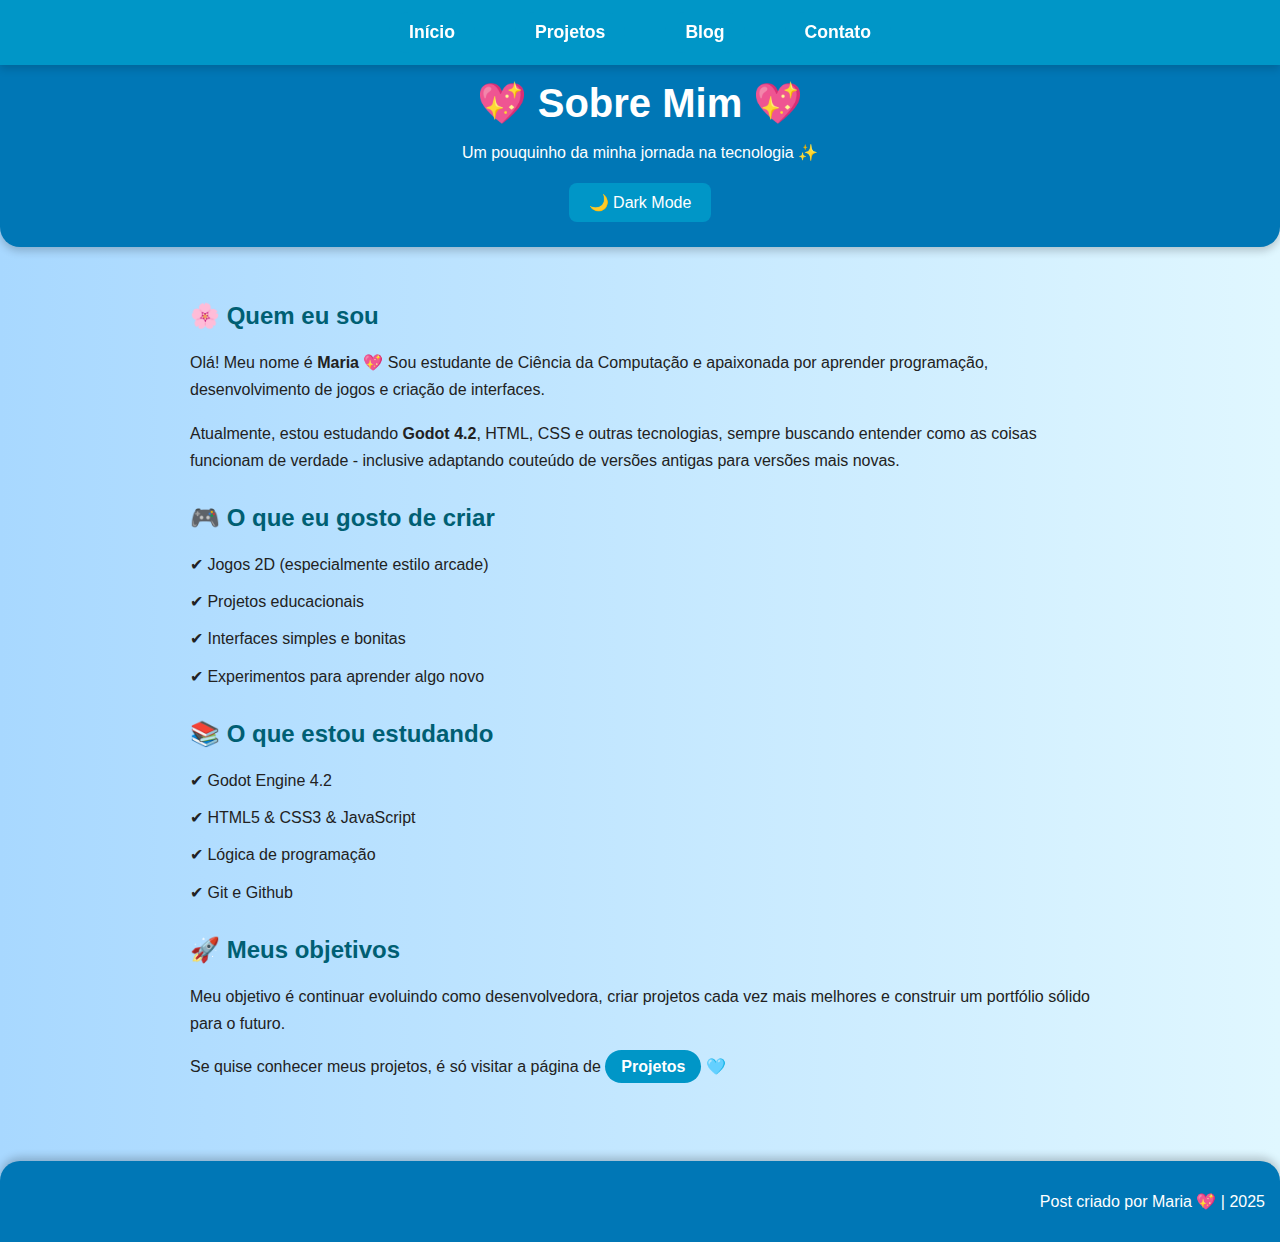
<file: sobre.html>
<!DOCTYPE html>
<html lang="pt-br">
<head>
<meta charset="UTF-8">
    <title>💖 Sobre Mim 💖</title>
  
    <link rel="stylesheet" href="css/style.css">
    <link rel="stylesheet" href="css/blog.css">
</head>

<body>
    <nav class="menu">
        <div class="hamburger" onclick="toggleMenu()">
            ☰
        </div>

        <div class="menu-links" id="menuLinks">
        <a href="index.html">Início</a>
        <a href="projetos.html">Projetos</a>
        <a href="blog.html">Blog</a>
        <a href="contato.html">Contato</a>
    </div>

    </nav>

  <header class="blog-header">
    <h1>💖 Sobre Mim 💖</h1>
    <p>Um pouquinho da minha jornada na tecnologia ✨</p>
    <button id="modoToggle" onclick="toggleDarkMode()"> 🌙 Dark Mode </button> 
   </header>

  <main class="blog-main">
     <h2>🌸 Quem eu sou</h2>
     <p>Olá! Meu nome é <strong> Maria </strong> 💖 
         Sou estudante de Ciência da Computação e apaixonada por aprender programação, desenvolvimento de jogos e criação de interfaces.
     </p>

     <p>
         Atualmente, estou estudando <strong>Godot 4.2</strong>, HTML, CSS e outras tecnologias, sempre buscando entender como as coisas funcionam de verdade - inclusive adaptando couteúdo de versões antigas para versões mais novas.
     </p>

     <h2>🎮 O que eu gosto de criar</h2>
     <ul>
         <li>✔ Jogos 2D (especialmente estilo arcade)</li>
         <li>✔ Projetos educacionais</li>
         <li>✔ Interfaces simples e bonitas</li>
         <li>✔ Experimentos para aprender algo novo</li>
     </ul>
     
     <h2>📚 O que estou estudando</h2>
     <ul>
         <li>✔ Godot Engine 4.2</li>
         <li>✔ HTML5 & CSS3 & JavaScript</li>
         <li>✔ Lógica de programação</li>
         <li>✔ Git e Github</li>
     </ul>

     <h2>🚀 Meus objetivos</h2>
     <p>
         Meu objetivo é continuar evoluindo como desenvolvedora, criar projetos cada vez mais melhores e construir um portfólio sólido para o futuro.
     </p>

     <p>
         Se quise conhecer meus projetos, é só visitar a página de 
         <a href="projetos.html">Projetos</a> 🩵
     </p>

      </main>
      
      <footer>
        <p>Post criado por Maria 💖 | 2025</p>
      </footer>
      
    <script src="js/menu.js"></script>
</body>
</html>
</file>
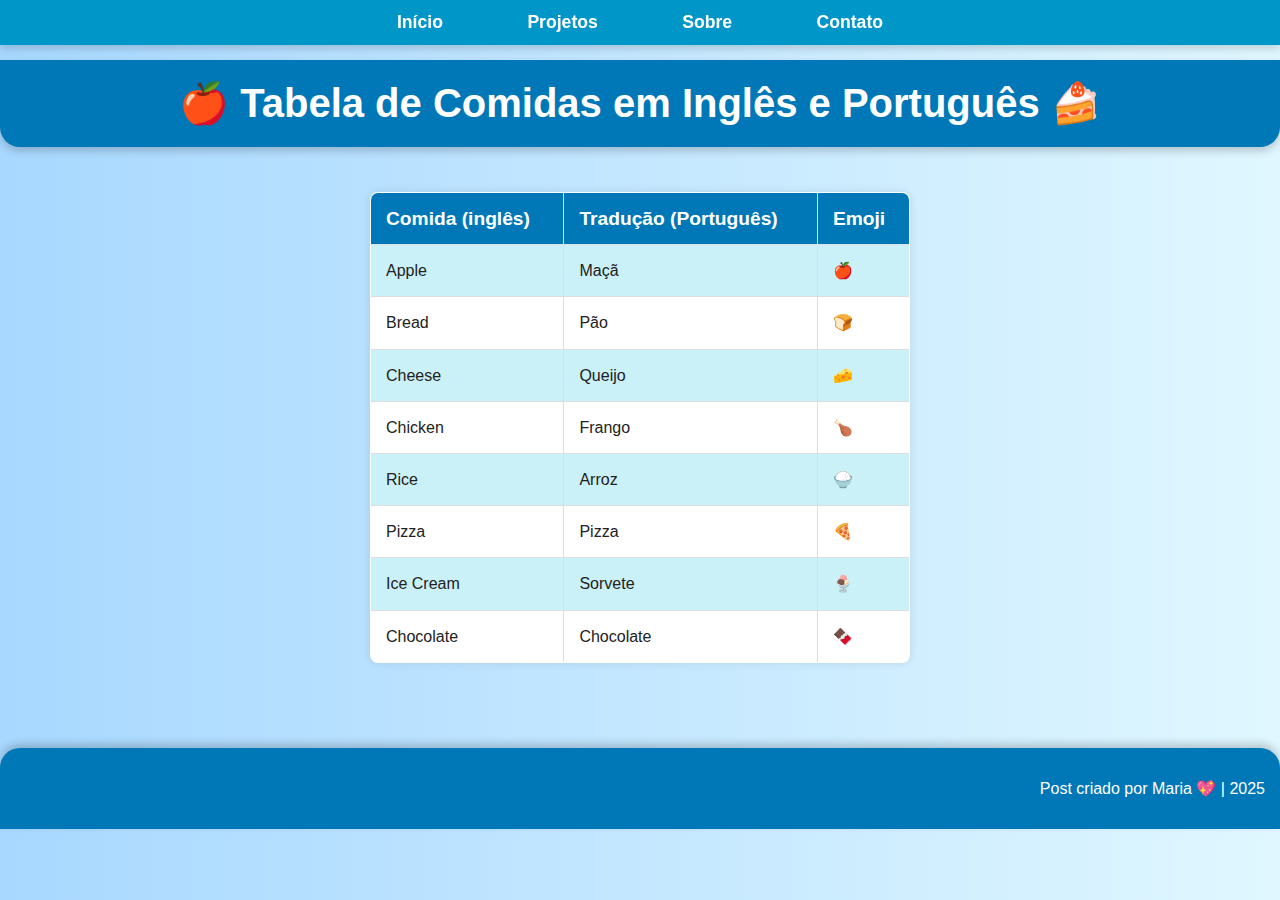
<file: tabela.html>
<!DOCTYPE html>
<html lang="pt-br">
<head>
 <meta charset="UTF-8">
 <title>Tabela de Comidas 🍽️</title>
 
 <link rel="stylesheet" href="css/style.css">
 <link rel="stylesheet" href="css/blog.css"> 
 <link rel="stylesheet" href="css/tabela.css">
</head>

<body>
  <nav class="menu">
        <a href="index.html">Início</a>
        <a href="projetos.html">Projetos</a>
        <a href="#sobre">Sobre</a>
        <a href="#contato">Contato</a>
    </nav>

  <header class="blog-header">
 <h1>🍎 Tabela de Comidas em Inglês e Português 🍰</h1>
 </header>

<!--Tabela de comida-->
<main class="blog-main">
<table border="1">
 <tr>
  <th>Comida (inglês)</th>
  <th>Tradução (Português)</th>
  <th>Emoji</th>
 </tr>
 <tr>
  <td>Apple</td>
  <td>Maçã</td>
  <td>🍎</td>
 </tr>
 <tr>
  <td>Bread</td>
  <td>Pão</td>
  <td>🍞</td>
 </tr>
 <tr>
  <td>Cheese</td>
  <td>Queijo</td>
  <td>🧀</td>
 </tr>
 <tr>
  <td>Chicken</td>
  <td>Frango</td>
  <td>🍗</td>
 </tr>
 <tr>
  <td>Rice</td>
  <td>Arroz</td>
  <td>🍚</td>
 </tr>
 <tr>
  <td>Pizza</td>
  <td>Pizza</td>
  <td>🍕</td>
 </tr>
 <tr>
  <td>Ice Cream</td>
  <td>Sorvete</td>
  <td>🍨</td>
 </tr>
 <tr>
  <td>Chocolate</td>
  <td>Chocolate</td>
  <td>🍫</td>
 </tr>
</table>
</main>
  <footer>
        <p>Post criado por Maria 💖 | 2025</p>
  </footer>
</body>
</html>
</file>
<file: css/style.css>
/* ========= ESTILO GERAIS ======== */
body {
    font-family: Arial, sans-serif; 
    background: linear-gradient(to right, #a8d8ff, #e0f7ff); /* degrade azul clarinho */
    color: #222; 
    margin: 0;
    padding: 0;
}

/* Transição suave para dark mode */
body, header, footer, h2, h3, a, button {
   transition: background-color 0.5 ease, color 0.5s ease;
}

/* ========= HEADER GERAL ======= */
   header {
    background-color: #0077b6; /*azul mais forte */
    color: white;
    padding: 20px;
    text-align: center;
    border-radius: 0 0 20px 20px;
    box-shadow: 0px 4px 8px rgba(0,0,0,0.2);
}
 
   h1 {
    margin: 0;
    font-size: 2.5em;
}

/* ====== MAIN GERAL ======== */
   main {
    padding: 20px;
    text-align: center;
}

/* ======== TÍTULOS ====== */
   h2, h3 {
    color: #005f73;
}
   h2 {
    margin-top: 30px;
}

/* ====== MENU HAMBÚRGUER ======= */

.hamburger {
   display: none; /* só aparece no mobile */
   font-size: 28px;
   color: white;
   cursor: pointer;
   padding: 10px 20px;
}

/* Coitainer dos links */
.menu-links {
   display: flex;
   justify-content: center;
   align-items: center;
}

/* ======= RESPONSIVO ======== */
@media (max-width: 768px) {

   .hamburger {
      display: block;
      text-align: right;
   }

   .menu-links {
      display: none; /* começa fechado */
      flex-direction: column;
      background-color: #0096c7;
      width: 100%;
   }

   .menu-links a {
      margin: 10px 0;
   }

   .menu-links.ativo {
      display: flex;
   }

/* ======= DARK MODE MOBILE ======= */
   body.dark-mode .menu-links {
      background-color: #000; /* fundo preto no mobile */
   }

   body.dark-mode .menu-links a {
      background-color: transparent;
      color: white;
      border: 2px solid white;
      padding: 10px 20px;
      border-radius: 25px;
   }

   body.dark-mode .menu-links a:hover {
      background-color: #333;
      color: #90e0ef;
      transform: scale(1.1);
   }

}

/* ======= LISTAS ======= */
   ul {
    list-style: none;
    padding: 0;
}

   li {
    margin: 10px 0;
}

/* ====== LINKS ====== */

   a {
      text-decoration: none;
      background-color: #0096c7;
      color: white;
      padding: 10px 20px;
      border-radius: 25px;
      transition: 0.3s;
      font-weight: bold;
     
}

   a:hover {
      background-color: #023e8a;
      transform: scale(1.1);
   }

/* ====== Botão ====== */

button {
   padding: 10px 20px;
   background-color: #0096c7;
   color: white;
   font-size: 16px;
   cursor: pointer;
   border-radius: 8px;
   border: none;
   margin: 5px;
   transition: 0.3s;
}

button:hover {
   background-color: #023e8a;
   transform: scale(1.1);
}

/* ======= GRID DE PROJETOS ========= */
.grid-projetos {
   display: grid;
   grid-template-columns: repeat(auto-fit, minmax(280px, 1fr));
   gap: 25px;
   padding: 20px;
   max-width: 1000px;
   margin: 0 auto;
}

.card {
   background: white;
   border-radius: 15px;
   padding: 25px;
   box-shadow: 0 4px 15px rgba(0, 0, 0, 0.1);
   transition: transform 0.3s ease, box-shadow 0.3s ease;
   display: flex;
   flex-direction: column;
   align-items: center;
   border: 1px solid rgba(0, 119, 182, 0.1);
}

.card:hover {
   transform: translate(-10px);
   box-shadow: 0 8px 25px rgba(0,0,0,0.2);
}

.card-icon {
   font-size: 3rem;
   margin-bottom: 15px;
}

/* Ajuste para Dark Mode nos Cards */
body.dark-mode .card {
   background: #2a2a2a;
   border: 1px solid #444;
   box-shadow: 0 4px 15px rgba(0, 0, 0, 0.5);
}

body.dark-mode .card h3 {
   color: #90e0ef;
}

/* ====== MENU DARK MODE ====== */
.menu.dark-mode {
   background-color: #000; /* fundo preto */
}

.menu.dark-mode a {
   background-color: transparent;
   color: white;
   border: 2px solid white; /* borda branca */
   padding: 10px 20px;
   border-radius: 25px;
}

.menu.dark-mode a:hover {
   background-color: #333;
   color: #90e0ef;
   transform: scale(1.1);
}


/* ==== DARK MODE ==== */
body.dark-mode {
   background: linear-gradient(to right, #121212, #1e1e1e); /* fundo escuro */
   color: #f1f1f1; /* texto claro */
}

header.dark-mode,
footer.dark-mode {
   background-color: #222; /* header escuro */
   color: #f1f1f1;
   border: 2px solid white; /* borda branca */
}

h2.dark-mode, h3.dark-mode {
   color: #90e0ef; /* títulos com azul suave */
}

a.dark-mode {
   background-color: #333;
   color: #f1f1f1;
   border: 2px solid white;
}

a.dark-mode:hover {
   background-color: #555;
}

button.dark-mode {
   background-color: #333;
   color: #f1f1f1;
   border: 2px solid white;
}

button.dark-mode:hover {
   background-color: #555;
}

footer.dark-mode {
   background-color: #222;
   color: #f1f1f1;
}

/* ======== FOOTER GERAL ====== */

 footer {
   margin-top: 40px;
   padding: 15px;
   text-align: right;
   background-color: #0077b6;
   color: white;
   border-radius: 20px 20px 0 0;
   box-shadow: 0px -4px 8px rgba(0, 0, 0, 0.2);
}
</file>
<file: css/blog.css>
/* ============= ESTILOS ESPECÍFICO DO BLOG ===== */

/* Header do blog - mais espaçado */
.blog-header {
   margin-top: 60px; /* espaço para o menu fixo */
}

.menu {
   position: fixed;    /*Fica grudado no topo */
   top: 0;
   left: 0;
   width: 100%;
   background-color: #0096c7;
   padding: 12px 0;
   text-align: center;
   box-shadow: 0px 4px 8px rgba(0,0,0,0.15);
   z-index: 1000;      /* Fica por cima de tudo */

}

.menu a {
   color: white;
   text-decoration: none;
   font-weight: bold;
   margin: 0 20px;
   font-size: 1.1em;
   transition: 0.3s ease;
}

.menu a:hover {
   color: #caf0f8;
   text-shadow: 0px 0px 5px rgba(255,255,255,0.7);
   transform: scale(1.1);
}

/* Conteúdo principal do blog */
.blog-main {
   padding: 25px;
   max-width: 900px;
   margin: auto;
   line-height: 1.7em;
   text-align: left; /* Diferente do index.html */
}

/* Box do código */
.code-box {
   background: #eefaff;
   border-left: 5px solid #0096c7;
   padding: 10px 15px;
   border-radius: 10px;
   font-family: monospace;
   white-space: pre-wrap;
   overflow-x: auto;
}

/* Links específicos do blog */
.blog-main a {
  background-color: #0096c7;
  color: white;
  padding: 8px 16px;
  border-radius: 20px;
  transition: 0.3s;
}

.blog-main a:hover {
   background-color: #023e8a;
   transform: scale(1.05);
}

/* ====== DARK MODE BLOG ======== */
body.dark-mode .code-box {
   background: linear-gradient(135deg, #2c2c2c, #444); /* gradiente cinza */
   border-left: 5px solid #fff; /* borda branca para destacar */
   color: #f1f1f1;    /* texto claro */
}
</file>
<file: css/formulario.css>
/* ====== ESTILO DO FORMULÁRIO ====== */

form {
  background: #ffffff;
  padding: 25px;
  border-radius: 15px;
  margin: auto;
  box-shadow: 0px 4px 10 px rgba(0, 64, 128, 0.2)
  text-align: left;
}

/* Labels */

label {
  font-weight: bold;
  display: incline-block;
  margin-bottom: 6px;
  color: #004080;
}

/* Campos */

input, 
select, 
textarea {
  with: 100%;
  padding: 10px;
  margin-bottom: 15px;
  border: 1px solid #99ccff;
  border-radius: 8px;
  font-size: 14px;
  box-sizing: border-box;
}

/* Checkbox e radio */

input[type="checkbox"],
input[type="radio"] {
  with: auto;
  margin-right: 8px;
}

/* Textarea */

textarea {
  resize: none;
}

/* Botões */

button {
  background: #3399ff;
  color: white;
  border: none;
  padding: 12px 18px;
  margin: 5px;
  border-radius: 8px;
  font-size: 14px;
  cursor: pointer;
  transition: 0.3s;
}

button:hover {
  background: #2673cc;
}


/* Parágrafos do formulário */
form p {
  font-weight: bold;
  margin-bottom: 10px;
  color: 003366;
}

/* ======== DARK MODE FORMULÁRIO ====== */
body.dark-mode form {
  background: linear-gradient(135deg, #1e1e1e, #2c2c2c); /* gradiente cinza escuro */
  box-shadow: 0px 4px 10px rgba(255, 255, 255, 0.1); /* sombra clara */
  color: #f1f1f1; /* texto claro */
  border: 1px solid #444; /* borda discreta */
}

body.dark-mode label {
  color: #f1f1f1; /* labels brancas */
}

body.dark-mode input,
body.dark-mode select,
body.dark-mode textarea {
  background: #2c2c2c; /* campos escuros */
  color: #f1f1f1; /* texto claro */
  border: 1px solid #555; /* borda cinza */
}

body.dark-mode input::placeholder,
body.dark-mode textarea::placeholder {
  color: #aaa; /* placeholder mais suave */
}

body.dark-mode input[type="checkbox"],
body.dark-mode input[type="radio"] {
  accent-color: #f1f1f1; /* cor dos checkboxes e radios */
}

body.dark-mode button {
  background: #333; /* botão escuro */
  color: #f1f1f1;
  border: 2px solid #f1f1f1; /* borda branca */
}

body.dark-mode button:hover {
  background: #555; /* hover mais claro */
}

body.dark-mode form p {
  color: #f1f1f1; /* parágrafos claros */
}
</file>
<file: css/tabela.css>
/* ====== ESTILO DA TABELA ====== */

table {
  width: 60%; /* A tabela ocupa 60% da largura da tela */
  margin: 20px auto; /* Coloquei margem em cima/baixo e auto pros lados para centraliza a tabela na página. */
  border-collapse: collapse; /* Junta as bordas */
  box-shadow: 0 0 10px rgba(0,0,0,0.1); /* Sombra bem levinha atrás da tabela, dá um ar 3D */
  background: white;
  border-radius: 8px; /* Bordas levemente arredondadas na tabela */
  overflow: hidden; /* Isso faz o arrendodado funcionar certinho */
}

th, td {
  padding: 12px 15px; /* Coloquei espaço interno (tipo "almofada") dentro das células, assim o texto não fica colado na borda */
  border: 1px solid #ddd; /* Bordas fininhas cinza claro, separando os itens */
}
 
 th {
  background-color: #0077b6; /* azul forte no cabeçalho */
  color: white;
  font-size: 1.2em; /* Letras do cabeçalho ficaram um pouquinho maiores */
}

tr:nth-child(even) {
  background-color: #caf0f8; /* azul clarinho nas linhas pares, chamado de efeito zebra */
}

tr:hover {
  background-color: #90e0ef; /* azul claro ao passar o mouse */
}
</file>
